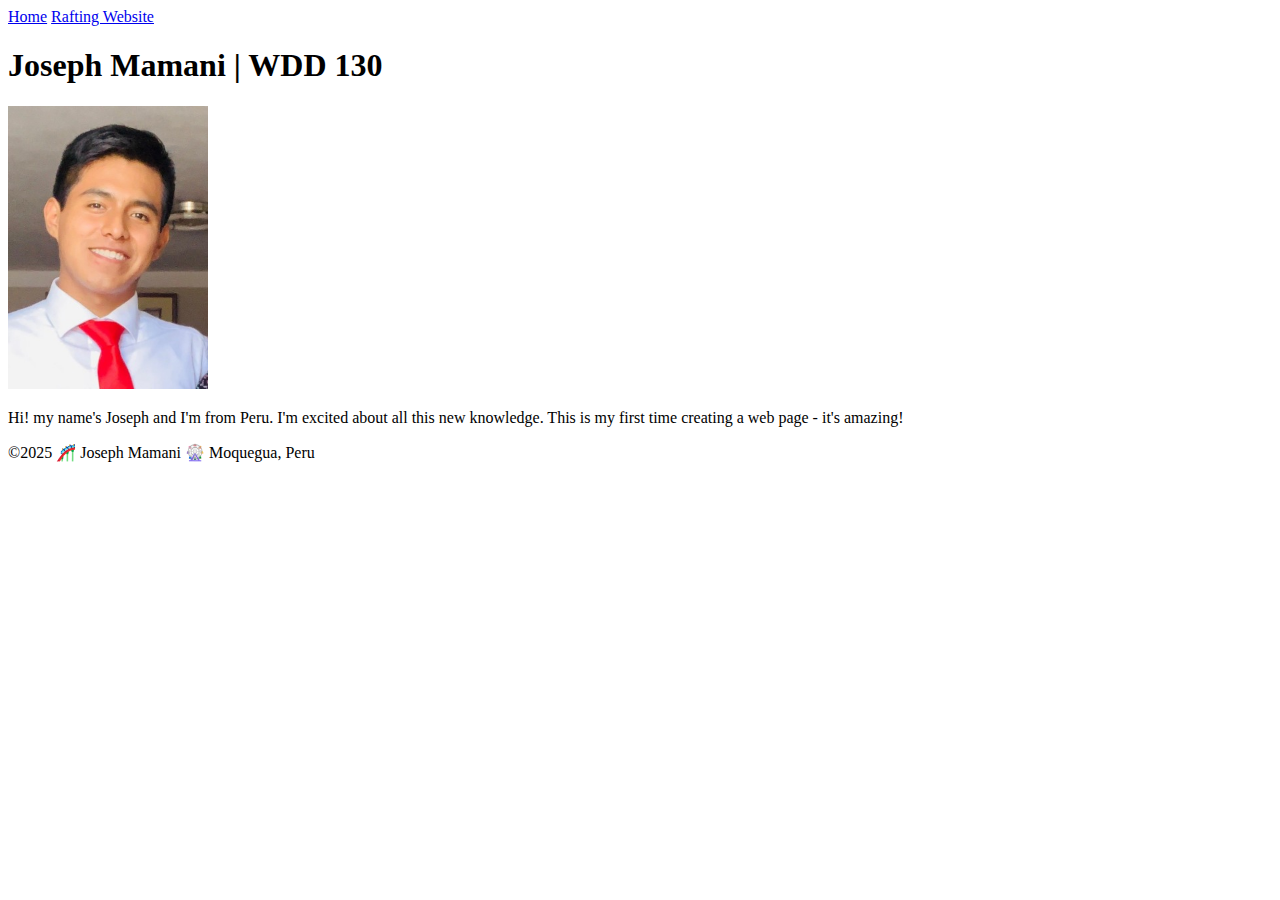
<file: index.html>
<!DOCTYPE html>
<html lang="en-US">

<head>
    <meta charset="utf-8">
    <meta name="viewport" content="width=device-width,initial-scale=1.0">
    <title>Joseph Mamani | WDD 130</title>
</head>

<body>
    <header>
        <nav>
            <a href="#">Home</a>
            <a href='wwr/'>Rafting Website</a>
        </nav>
    </header>
    <main>
        <h1>Joseph Mamani | WDD 130</h1>
        <img src="images/profile.jpg" alt="Hello, my name is Joseph Mamani" width="200">
        <p>Hi! my name's Joseph and I'm from Peru. I'm excited about all this new knowledge.
            This is my first time creating a web page - it's amazing!
        </p>
    </main>
    <footer>
        <p>©2025 🎢 Joseph Mamani 🎡 Moquegua, Peru </p>
    </footer>
</body>

</html>
</file>
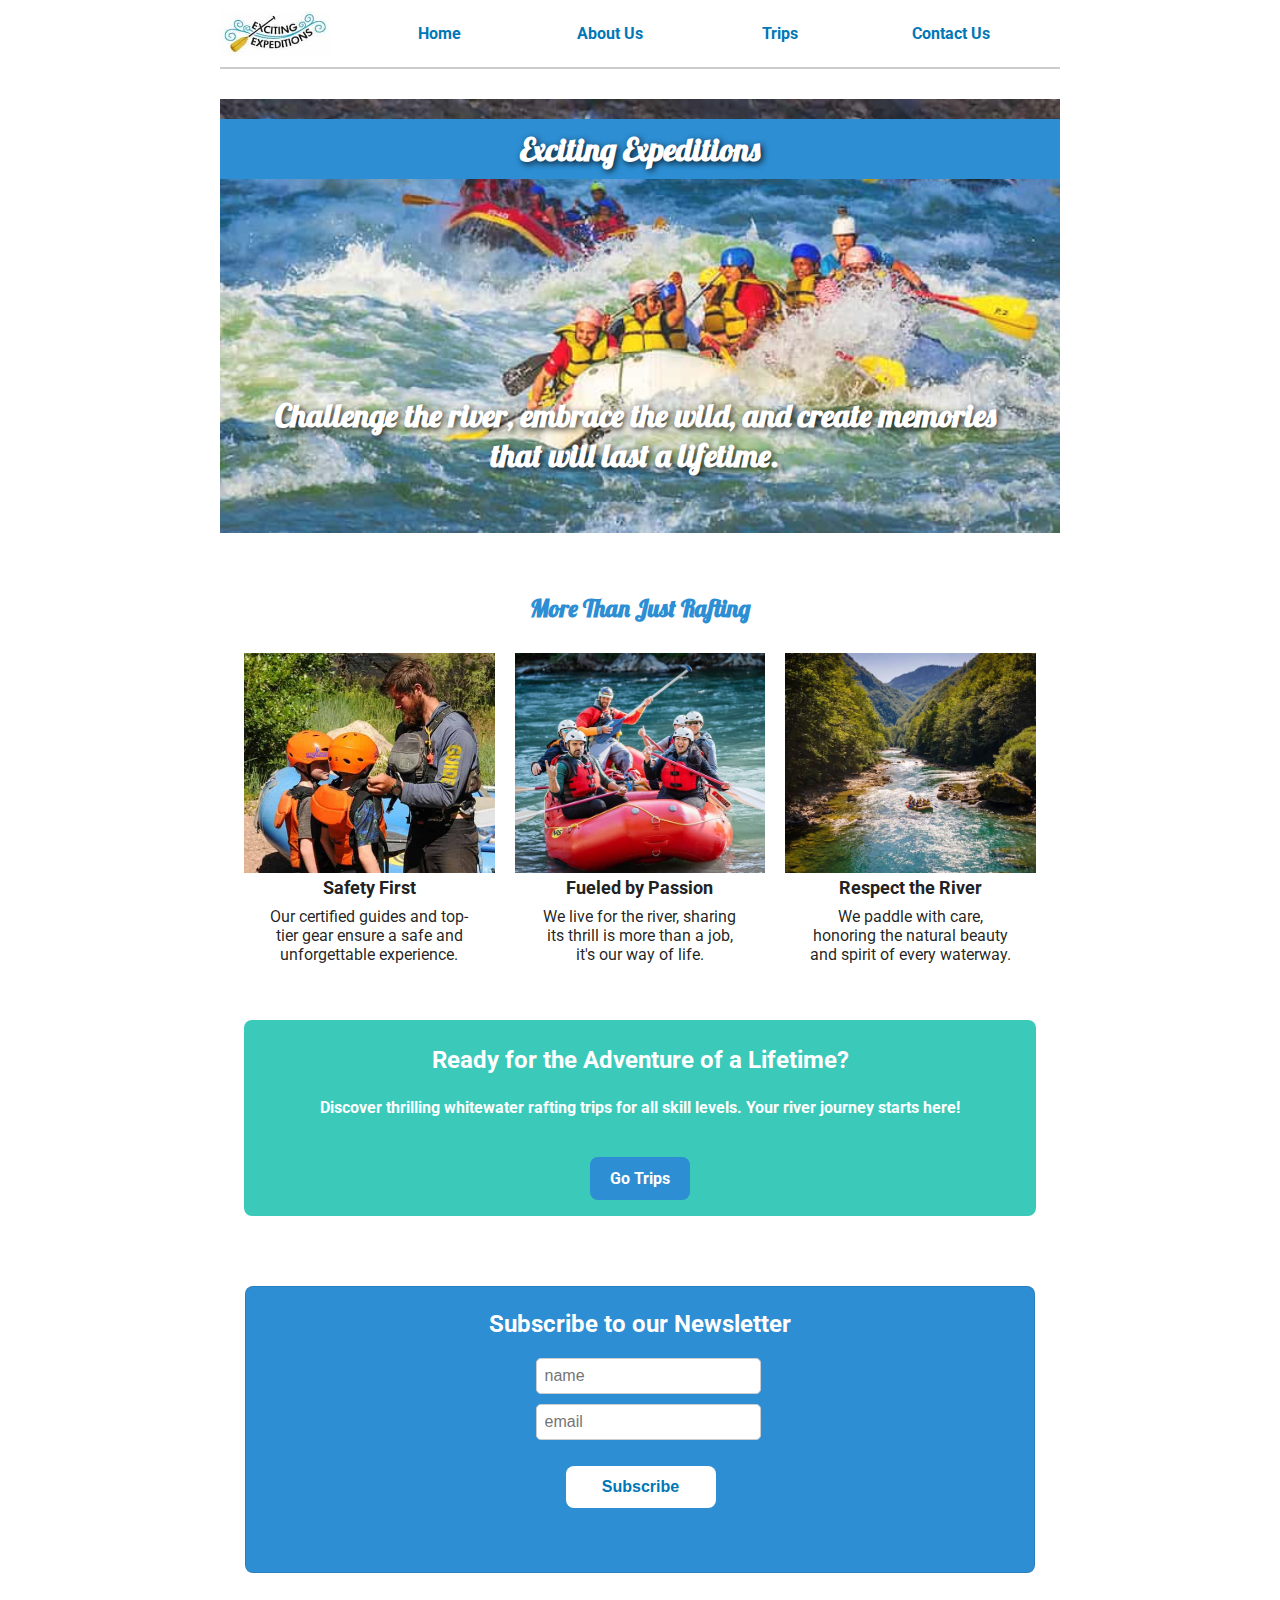
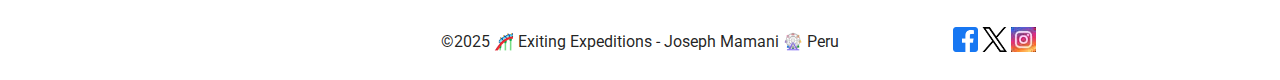
<file: wwr/index.html>
<!DOCTYPE html>
<html lang="en-US">

<head>
    <meta charset="utf-8">
    <meta name="viewport" content="width=device-width,initial-scale=1.0">
    <title>Exciting Expeditions- Home Page</title>
    <meta name="description"
        content="Experience the thrill of white water rafting with expert guides. Discover exciting trips, our mission, and sign up for adventure updates. Safe, fun, unforgettable.">
    <meta name="author" content="Joseph Mamani">
    <link rel="stylesheet" href="styles/rafting.css">

    <link rel="preconnect" href="https://fonts.googleapis.com">
    <link rel="preconnect" href="https://fonts.gstatic.com" crossorigin>
    <link href="https://fonts.googleapis.com/css2?family=Lobster&family=Roboto:wght@100..900&display=swap"
        rel="stylesheet">
</head>

<body class="home">
    <header>
        <img src="images/logo.jpg" alt="Rafting logo">
        <nav class="navi">
            <a href="index.html">Home</a>
            <a href="about.html">About Us</a>
            <a href="trips.html">Trips</a>
            <a href="contact.html">Contact Us</a>
        </nav>
    </header>

    <main>
        <div class="hero_home">
            <img src="images/hero.jpg" alt="Rafting experience">
            <h1>Exciting Expeditions</h1>
            <article>
                <h2 class="hh">Challenge the river, embrace the wild, and create memories that will last a lifetime.</h2>
            </article>
        </div>
        <section>
            <h2>More Than Just Rafting</h2>
            <div class="tops">
                <div class="top1">
                <figure>
                    <img src="images/save2.jpg" alt="safety">
                    <figcaption>Safety First</figcaption>                   
                </figure>
                <p>Our certified guides and top-tier gear ensure a safe and unforgettable experience.</p>
                </div>
                <div class="top2">
                <figure>
                    <img src="images/passion.jpg" alt="rafting_passion">
                    <figcaption>Fueled by Passion</figcaption>                    
                </figure>
                <p>We live for the river, sharing its thrill is more than a job, it's our way of life.</p>
                </div>
                <div class="top3">
                <figure>
                    <img src="images/nature.jpg" alt="respect-nature">
                    <figcaption>Respect the River</figcaption>                    
                </figure>
                <p>We paddle with care, honoring the natural beauty and spirit of every waterway.</p>
                </div>
            </div>
            <article class="call">
            <h3>Ready for the Adventure of a Lifetime?</h3>
            <p>Discover thrilling whitewater rafting trips for all skill levels. Your river journey starts here!</p>
            <a href="trips.html" class="go">Go Trips</a>
            </article>
            
        </section>
        <form class="form_home">
            <fieldset>
                <h3>Subscribe to our Newsletter</h3>
                <div class="name">
                    <label for="fullname" class="name"></label>
                    <input type="text" id="fullname" name="fullname" placeholder="name">
                </div>

                <div class="email">
                    <label for="useremail" class="email"></label>
                    <input type="email" id="useremail" name="useremail" placeholder="email">
                </div>
                <div class="plus">
                <button type="submit">Subscribe</button>
                </div>    
            </fieldset>
            
            
        </form>        

    </main>

    <footer>
        <p>©2025 🎢 Exiting Expeditions - Joseph Mamani 🎡 Peru</p>
        <nav class="socialmedia">
            <a href="https://www.facebook.com/">
                <img src="images/facebook.png" alt="Facebook">
            </a>
            <a href="https://x.com/">
                <img src="images/x_elon.png" alt="X">
            </a>
            <a href="https://instagram.com/">
                <img src="images/instagram.jpg" alt="Instagram">
            </a>
        </nav>

    </footer>

</body>

</html>
</file>
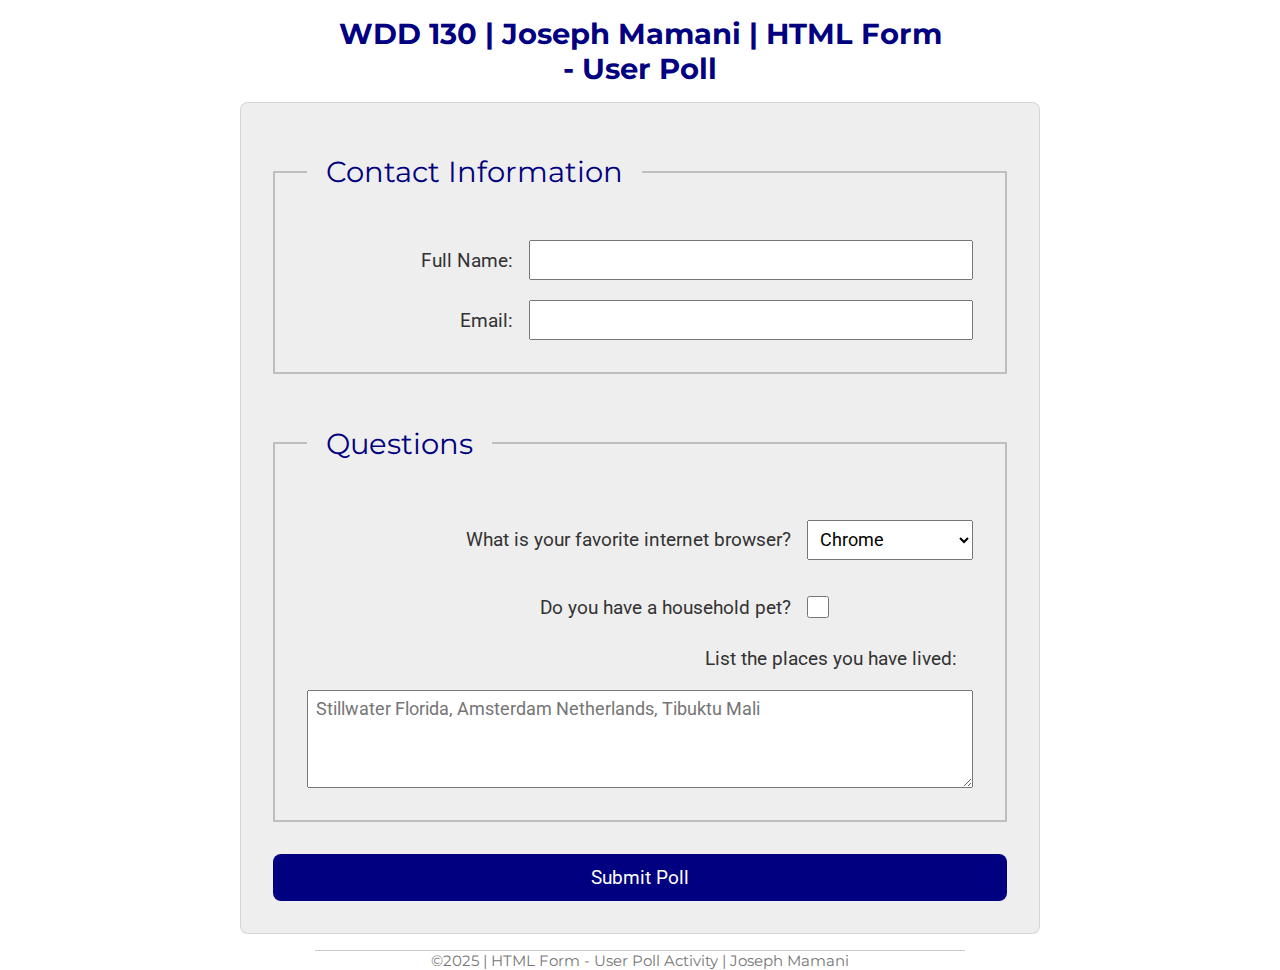
<file: week05/poll-form.html>
<!DOCTYPE html>
<html lang="en-us">
    <head>
        <meta charset="utf-8">
        <meta name="viewport" content="width=device-width, initial-scale=1">
        <title>WDD 130 | HTML Form - User Poll</title>
        
        <link rel="stylesheet" href="styles/poll-form.css">

        <link rel="preconnect" href="https://fonts.googleapis.com">
        <link rel="preconnect" href="https://fonts.gstatic.com" crossorigin>
        <link href="https://fonts.googleapis.com/css2?family=Montserrat:ital,wght@0,100..900;1,100..900&family=Roboto:wght@100..900&display=swap"
        rel="stylesheet">
    </head>

    <body>
        <header>
            <h1>WDD 130 | Joseph Mamani | HTML Form - User Poll</h1>
        </header>

        <main>
            <form>
                <fieldset>
                    <legend>Contact Information</legend>
                        <div class="form-item column2">
                            <label for="fullname">Full Name:</label>
                            <input type="text" id="fullname" name="fullname">
                        </div>

                        <div class="form-item column2">
                        <label for="useremail">Email:</label>
                        <input type="email" id="useremail" name="useremail">
                        </div>
                </fieldset>
                <fieldset>
                    <legend>Questions</legend>
                        <div class="form-item column1">
                            <label for="browser">What is your favorite internet browser?</label>
                            <select id="browser" name="browser">
                                <option value="chrome">Chrome</option>
                                <option value="firefox">Firefox</option>
                                <option value="safari">Safari</option>
                                <option value="edge">Edge</option>
                                <option value="brave">Brave</option>
                                <option value="other">Other</option>
                            </select>
                        </div>
                        <div class="form-item column1">
                            <label for="pet">Do you have a household pet?</label>
                            <input type="checkbox" id="pet" name="pet">
                        </div>    
                            <label for="feedback">List the places you have lived:</label>
                            <textarea id="feedback" name="feedback" rows="4" placeholder="Stillwater Florida, Amsterdam Netherlands, Tibuktu Mali"></textarea>
                </fieldset>
                <button type="submit">Submit Poll</button>
            </form>
        </main>

        <footer>
            <p>©2025 | HTML Form - User Poll Activity | Joseph Mamani</p>
        </footer>
    </body>
</html>
</file>
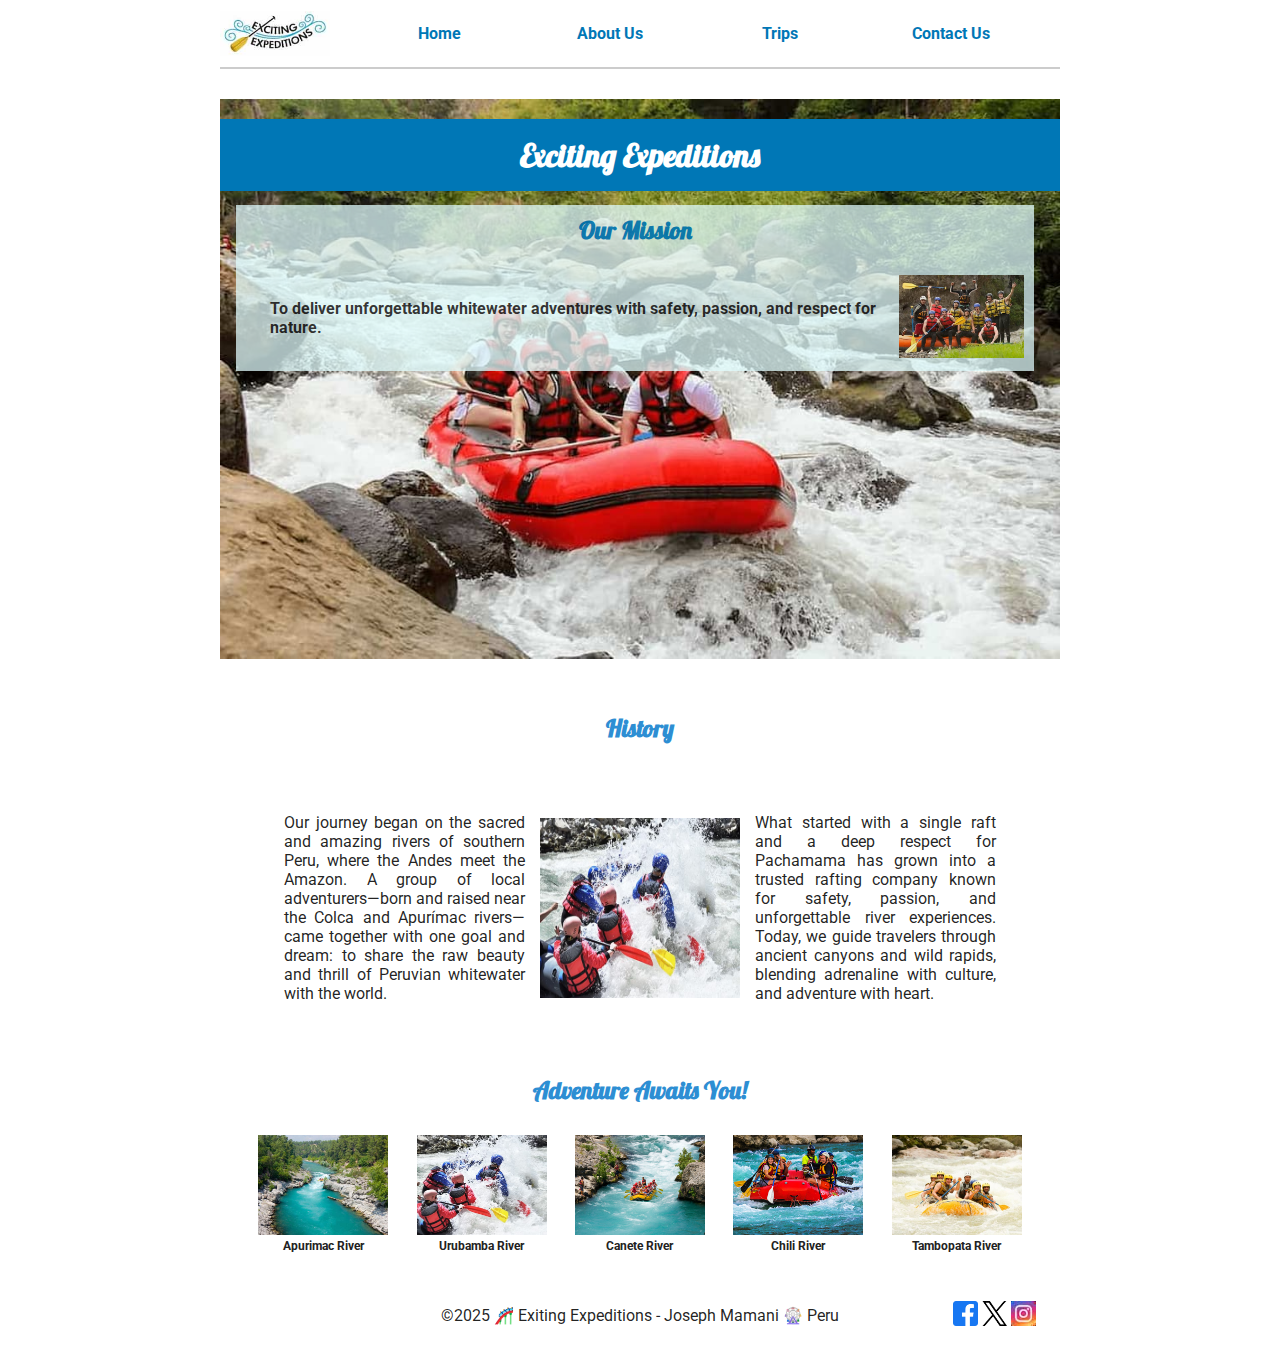
<file: wwr/about.html>
<!DOCTYPE html>
<html lang="en-US">

<head>
    <meta charset="utf-8">
    <meta name="viewport" content="width=device-width,initial-scale=1.0">
    <title>Exciting Expeditions- About Us</title>
    <meta name="description"
        content="This page shares our company history, places to travel and thrilling rafting activities in Peru">
    <meta name="author" content="Joseph Mamani">
    <link rel="stylesheet" href="styles/rafting.css">

    <link rel="preconnect" href="https://fonts.googleapis.com">
    <link rel="preconnect" href="https://fonts.gstatic.com" crossorigin>
    <link href="https://fonts.googleapis.com/css2?family=Lobster&family=Roboto:wght@100..900&display=swap"
        rel="stylesheet">
</head>

<body class="about">
    <header>
        <img src="images/logo.jpg" alt="Rafting logo">
        <nav class="navi">
            <a href="index.html">Home</a>
            <a href="about.html">About Us</a>
            <a href="trips.html">Trips</a>
            <a href="contact.html">Contact Us</a>
        </nav>
    </header>

    <main>
        <div class="hero">
            <img src="images/hero3.jpg" alt="Rafting experience">
            <h1>Exciting Expeditions</h1>
            <article>
                <h2>Our Mission</h2>
                <img src="images/small_image.jpg" alt="happy experience">
                <p>To deliver unforgettable whitewater adventures with safety, passion, and respect for nature.</p>
            </article>
        </div>
        <section class="HISTORY">
            <h2>History</h2>
            <div class="History">
                <p>Our journey began on the sacred and amazing rivers of southern Peru, where the Andes meet the Amazon.
                    A group of
                    local adventurers—born and raised near the Colca and Apurímac rivers—came together with one goal and
                    dream: to
                    share the raw beauty and thrill of Peruvian whitewater with the world.</p>
                <img src="images/rafting2.jpg" alt="rafting2">
                <p>What started with a single raft and a deep respect for Pachamama has grown into a trusted rafting
                    company known for safety, passion, and
                    unforgettable river experiences. Today, we guide travelers through ancient canyons and wild rapids,
                    blending adrenaline with culture, and adventure with heart.</p>
            </div>
        </section>
        <section>
            <h2>Adventure Awaits You!</h2>
            <div class="adventure">
                <figure>
                    <img src="images/rafting1.jpg" alt="rafting1">
                    <figcaption>Apurimac River</figcaption>
                </figure>
                <figure>
                    <img src="images/rafting2.jpg" alt="rafting2">
                    <figcaption>Urubamba River</figcaption>
                </figure>
                <figure>
                    <img src="images/rafting3.jpg" alt="rafting3">
                    <figcaption>Canete River</figcaption>
                </figure>
                <figure>
                    <img src="images/rafting4.jpg" alt="rafting4">
                    <figcaption>Chili River</figcaption>
                </figure>
                <figure>
                    <img src="images/rafting5.jpg" alt="rafting5">
                    <figcaption>Tambopata River</figcaption>
                </figure>
            </div>
        </section>
    </main>

    <footer>
        <p>©2025 🎢 Exiting Expeditions - Joseph Mamani 🎡 Peru</p>
        <nav class="socialmedia">
            <a href="https://www.facebook.com/">
                <img src="images/facebook.png" alt="Facebook">
            </a>
            <a href="https://x.com/">
                <img src="images/x_elon.png" alt="X">
            </a>
            <a href="https://instagram.com/">
                <img src="images/instagram.jpg" alt="Instagram">
            </a>
        </nav>

    </footer>

</body>

</html>
</file>
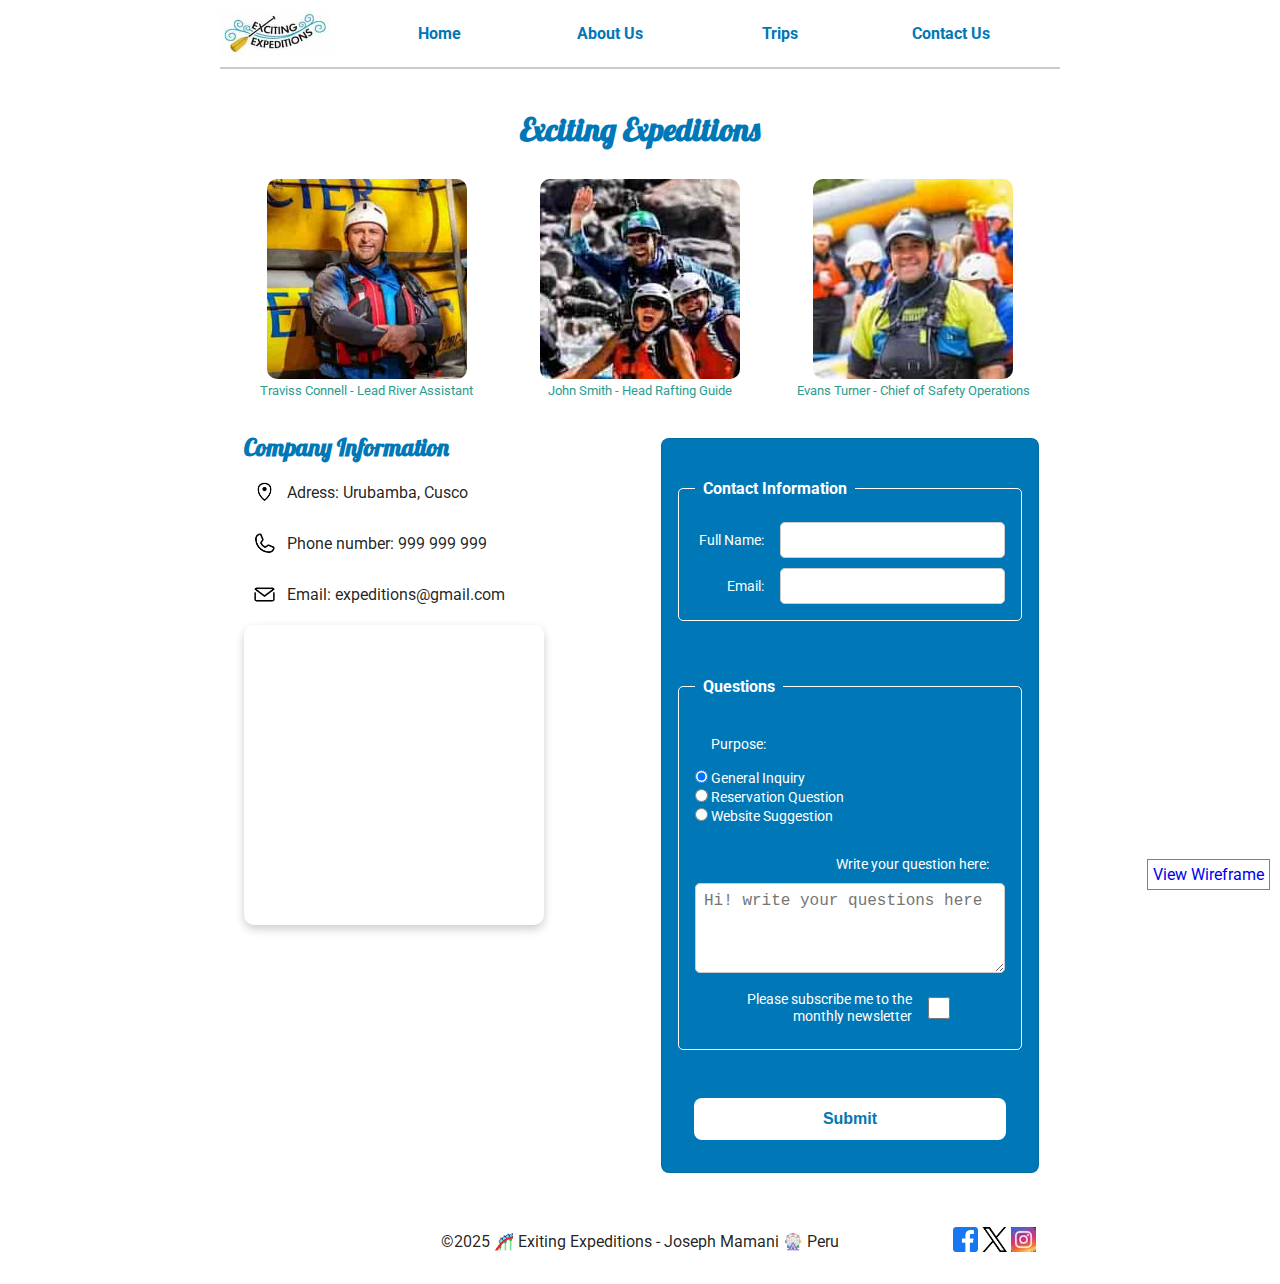
<file: wwr/contact.html>
<!DOCTYPE html>
<html lang="en-US">

<head>
    <meta charset="utf-8">
    <meta name="viewport" content="width=device-width,initial-scale=1.0">
    <title>Exciting Expeditions- Contact Us</title>
    <meta name="description"
        content="Get in touch with us to ask questions, give feedback, or book your next rafting adventure. We're here to help you">
    <meta name="author" content="Joseph Mamani">
    <link rel="stylesheet" href="styles/rafting.css">

    <link rel="preconnect" href="https://fonts.googleapis.com">
    <link rel="preconnect" href="https://fonts.gstatic.com" crossorigin>
    <link href="https://fonts.googleapis.com/css2?family=Lobster&family=Roboto:wght@100..900&display=swap"
        rel="stylesheet">
</head>

<body>
    <header>
        <img src="images/logo.jpg" alt="Rafting logo">
        <nav class="navi">
            <a href="index.html">Home</a>
            <a href="about.html">About Us</a>
            <a href="trips.html">Trips</a>
            <a href="contact.html">Contact Us</a>
        </nav>        
    </header>

    <main class="contact">
        
        <div class="employ">
            <h1>Exciting Expeditions</h1>
            <figure>
                <img src="images/employ2.jpg" alt="employ2">
                <figcaption>
                    Traviss Connell - 
                    Lead River Assistant
                </figcaption>            
            </figure>
            <figure>
                <img src="images/employ4.jpg" alt="employ4">
                <figcaption>
                    John Smith -
                    Head Rafting Guide
                </figcaption>                
            </figure>
            <figure>
                <img src="images/employ3.jpg" alt="employ3">
                <figcaption>
                    Evans Turner - 
                    Chief of Safety Operations
                </figcaption>                    
            </figure>
        </div>
             
        <article class="article">
            <h2>
                Company Information
            </h2>
            <p>
                <img src="images/location.png" alt="location_icon">
                Adress: Urubamba, Cusco
            </p>
            <p>
                <img src="images/phone.png" alt="phone_icon">
                Phone number: 999 999 999
            </p>
            <p>
                <img src="images/email.png" alt="email_icon">
                Email: expeditions@gmail.com
            </p>
            <div class="map">
                <iframe
                    src="https://www.google.com/maps/embed?pb=!1m14!1m12!1m3!1d5611.222313654618!2d-72.12202001177164!3d-13.305834690526082!2m3!1f0!2f0!3f0!3m2!1i1024!2i768!4f13.1!5e0!3m2!1ses!2spe!4v1750117892830!5m2!1ses!2spe"
                    width="300" height="300" allowfullscreen="" loading="lazy"
                    referrerpolicy="no-referrer-when-downgrade"></iframe>
            </div>
        </article>
         
        <form>
            <fieldset>
                <legend>Contact Information</legend>
                    <div class="form-item column2">
                        <label for="fullname">Full Name:</label>
                        <input type="text" id="fullname" name="fullname">
                    </div>

                    <div class="form-item column2">
                    <label for="useremail">Email:</label>
                    <input type="email" id="useremail" name="useremail">
                    </div>
            </fieldset>
            <fieldset>
                <legend>Questions</legend>

                    <div id="purpose-options" class="form-item column1">
                    <p>Purpose:</p>

                    <label for="purpose-general">
                        <input type="radio" id="purpose-general" name="purpose" value="general-inquiry" checked>
                        General Inquiry
                    </label><br>

                    <label for="purpose-reservation">
                        <input type="radio" id="purpose-reservation" name="purpose" value="reservation-question">
                        Reservation Question
                    </label><br>

                    <label for="purpose-website">
                        <input type="radio" id="purpose-website" name="purpose" value="website-suggestion">
                        Website Suggestion
                    </label><br>
                    </div>

                    <label for="feedback">Write your question here:</label>
                    <textarea id="feedback" name="feedback" rows="4" placeholder="Hi! write your questions here"></textarea>
                        
                    <div class="form-item column3">
                        <label for="pet">Please subscribe me to the monthly newsletter</label>
                        <input type="checkbox" id="pet" name="pet">
                    </div>    

            </fieldset>
            <button type="submit">Submit</button>
        </form>
  
    </main>

    <footer>
        <p>©2025 🎢 Exiting Expeditions - Joseph Mamani 🎡 Peru</p>
        <a class="wireframe" href="https://app.moqups.com/p73dzvLRYf9jG8877m1jXiWe06B2BFya/view/page/a57f5c842?ui=0&fit_width=1" target="_blank">View Wireframe</a>
        <nav class="socialmedia">
            <a href="https://www.facebook.com/">
                <img src="images/facebook.png" alt="Facebook">
            </a>
            <a href="https://x.com/">
                <img src="images/x_elon.png" alt="X">
            </a>
            <a href="https://instagram.com/">
                <img src="images/instagram.jpg" alt="Instagram">
            </a>
        </nav>

    </footer>

</body>

</html>
</file>
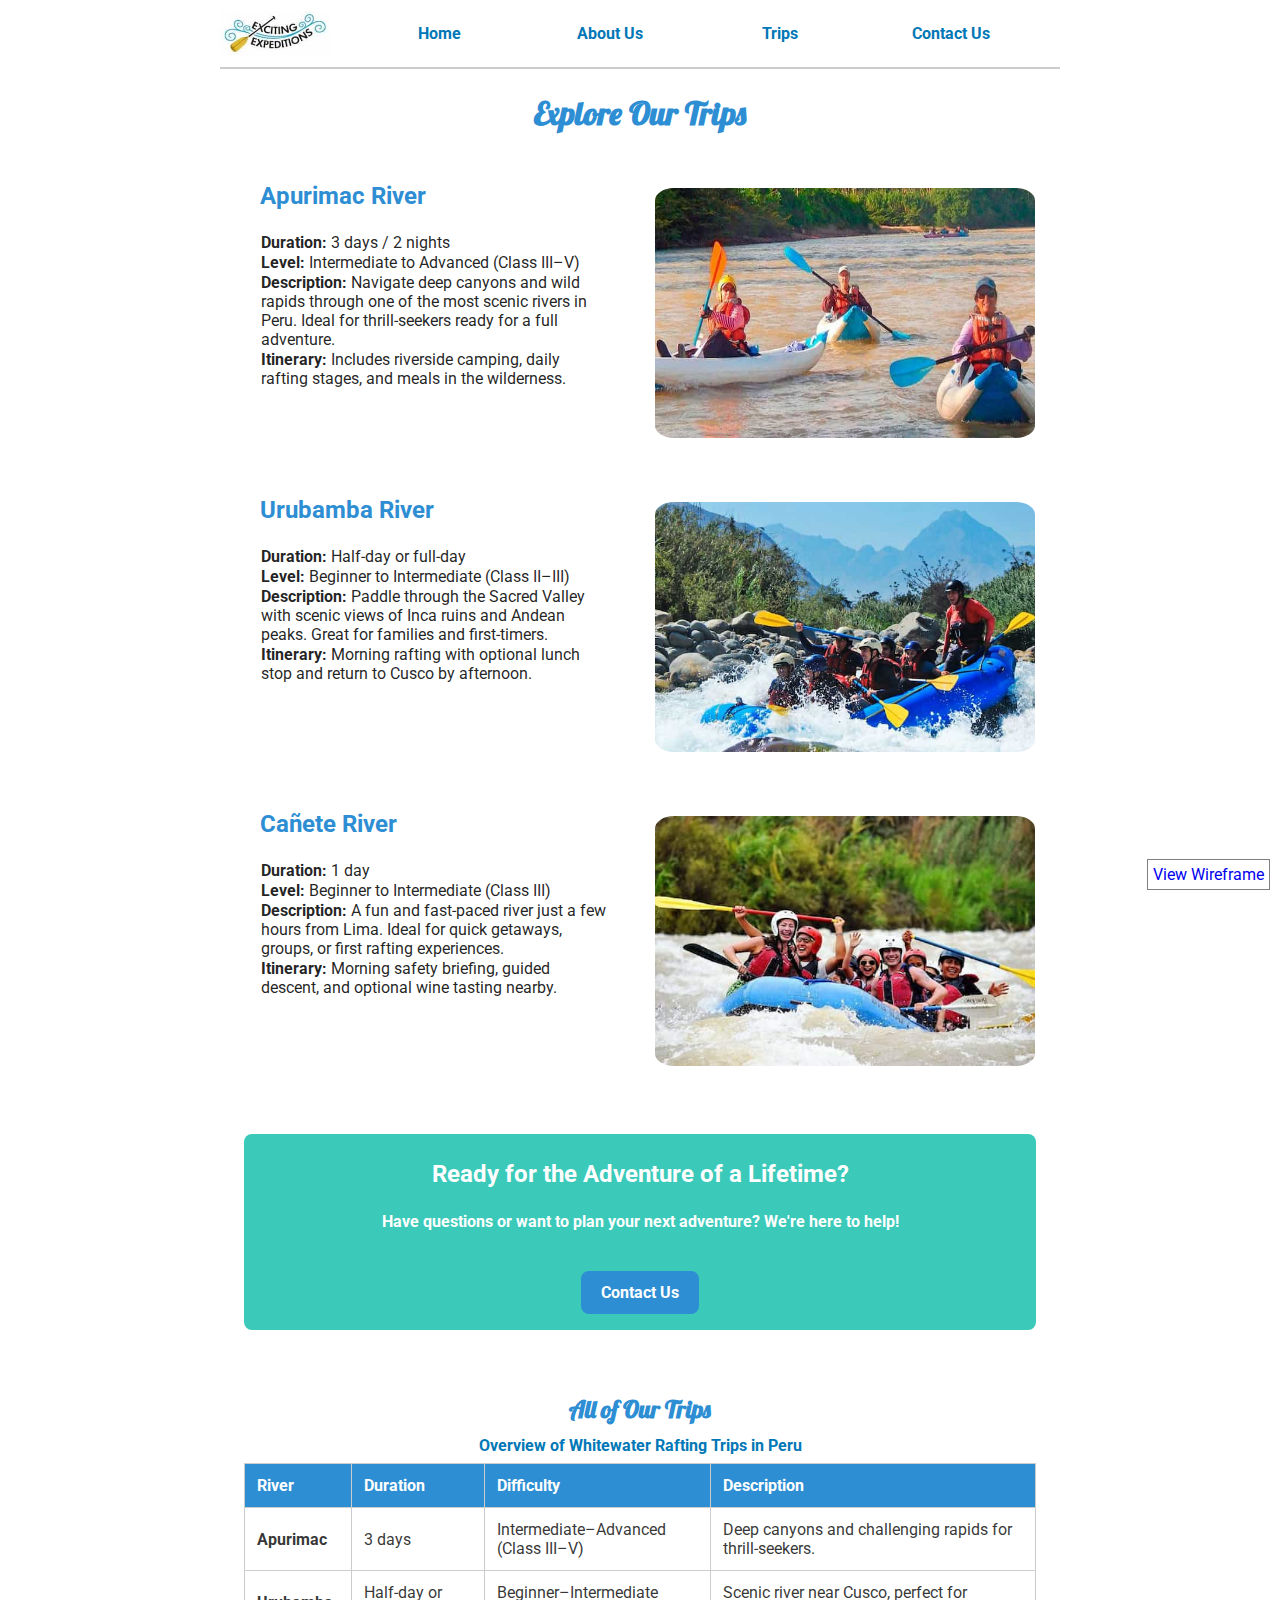
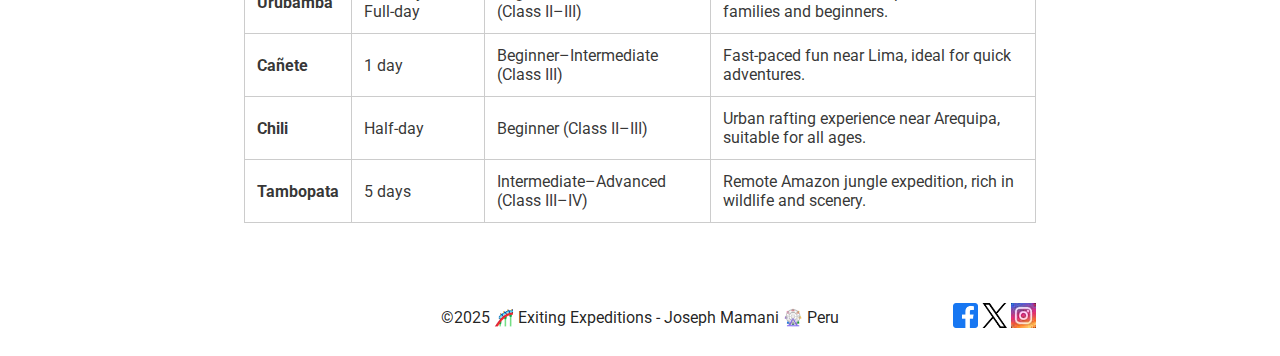
<file: wwr/trips.html>
<!DOCTYPE html>
<html lang="en-US">

<head>
    <meta charset="utf-8">
    <meta name="viewport" content="width=device-width,initial-scale=1.0">
    <title>Exciting Expeditions- Trips</title>
    <meta name="description"
        content="Explore our thrilling whitewater rafting trips in Peru. From beginner-friendly floats to adrenaline-pumping rapids, we offer safe, guided adventures for every level. Book your unforgettable journey today!">
    <meta name="author" content="Joseph Mamani">
    <link rel="stylesheet" href="styles/rafting.css">

    <link rel="preconnect" href="https://fonts.googleapis.com">
    <link rel="preconnect" href="https://fonts.gstatic.com" crossorigin>
    <link href="https://fonts.googleapis.com/css2?family=Lobster&family=Roboto:wght@100..900&display=swap"
        rel="stylesheet">
</head>

<body class="home">
    <header>
        <img src="images/logo.jpg" alt="Rafting logo">
        <nav class="navi">
            <a href="index.html">Home</a>
            <a href="about.html">About Us</a>
            <a href="trips.html">Trips</a>
            <a href="contact.html">Contact Us</a>
        </nav>
    </header>

    <main>
        <section class="t">
            <h1>Explore Our Trips</h1>
            <div class="trips">
                <article>
                    <h2>Apurimac River</h2>
                    <p><strong>Duration:</strong> 3 days / 2 nights</p>
                    <p><strong>Level:</strong> Intermediate to Advanced (Class III–V)</p>
                    <p><strong>Description:</strong> Navigate deep canyons and wild rapids through one of the most scenic rivers in Peru. Ideal for thrill-seekers ready for a full adventure.</p>
                    <p><strong>Itinerary:</strong> Includes riverside camping, daily rafting stages, and meals in the wilderness.</p>
                </article>

                <div class="trip1">
                    <img src="images/apurimac.jpg" alt="apurimac_rafting">
                </div>

                <article>
                    <h2>Urubamba River</h2>
                    <p><strong>Duration:</strong> Half-day or full-day</p>
                    <p><strong>Level:</strong> Beginner to Intermediate (Class II–III)</p>
                    <p><strong>Description:</strong> Paddle through the Sacred Valley with scenic views of Inca ruins and Andean peaks. Great for families and first-timers.</p>
                    <p><strong>Itinerary:</strong> Morning rafting with optional lunch stop and return to Cusco by afternoon.</p>
                </article>

                <div class="trip2">
                    <img src="images/urubamba.jpg" alt="urubamba_rafting">
                </div>

                <article>
                    <h2>Cañete River</h2>
                    <p><strong>Duration:</strong> 1 day</p>
                    <p><strong>Level:</strong> Beginner to Intermediate (Class III)</p>
                    <p><strong>Description:</strong> A fun and fast-paced river just a few hours from Lima. Ideal for quick getaways, groups, or first rafting experiences.</p>
                    <p><strong>Itinerary:</strong> Morning safety briefing, guided descent, and optional wine tasting nearby.</p>
                </article>

                <div class="trip3">
                    <img src="images/canete.jpg" alt="canete_rafting">
                </div>
            </div>
        </section>
        <section>
            <article class="call">
            <h3>Ready for the Adventure of a Lifetime?</h3>
            <p>Have questions or want to plan your next adventure? We're here to help!</p>
            <a href="contact.html" class="tellme">Contact Us</a>
            </article>
        </section>
        <section>
            <h2 class="aot">All of Our Trips</h2>
            <table>
            <caption>Overview of Whitewater Rafting Trips in Peru</caption>
            <thead>
                <tr class="tr1">
                <th scope="col">River</th>
                <th scope="col">Duration</th>
                <th scope="col">Difficulty</th>
                <th scope="col">Description</th>
                </tr>
            </thead>
            <tbody class="tbody">
                <tr>
                <th scope="row">Apurimac</th>
                <td>3 days</td>
                <td>Intermediate–Advanced (Class III–V)</td>
                <td>Deep canyons and challenging rapids for thrill-seekers.</td>
                </tr>
                <tr>
                <th scope="row">Urubamba</th>
                <td>Half-day or Full-day</td>
                <td>Beginner–Intermediate (Class II–III)</td>
                <td>Scenic river near Cusco, perfect for families and beginners.</td>
                </tr>
                <tr>
                <th scope="row">Cañete</th>
                <td>1 day</td>
                <td>Beginner–Intermediate (Class III)</td>
                <td>Fast-paced fun near Lima, ideal for quick adventures.</td>
                </tr>
                <tr>
                <th scope="row">Chili</th>
                <td>Half-day</td>
                <td>Beginner (Class II–III)</td>
                <td>Urban rafting experience near Arequipa, suitable for all ages.</td>
                </tr>
                <tr>
                <th scope="row">Tambopata</th>
                <td>5 days</td>
                <td>Intermediate–Advanced (Class III–IV)</td>
                <td>Remote Amazon jungle expedition, rich in wildlife and scenery.</td>
                </tr>
            </tbody>
            </table>
        </section>
            
        
        

    </main>

    <footer>
        <p>©2025 🎢 Exiting Expeditions - Joseph Mamani 🎡 Peru</p>
        <a class="wireframe" href="https://app.moqups.com/JptAoJDxZYPZvH8sQzDb7nhRTt6dMV07/view/page/ad64222d5?ui=0&fit_width=1" target="_blank">View Wireframe</a>
        <nav class="socialmedia">
            <a href="https://www.facebook.com/">
                <img src="images/facebook.png" alt="Facebook">
            </a>
            <a href="https://x.com/">
                <img src="images/x_elon.png" alt="X">
            </a>
            <a href="https://instagram.com/">
                <img src="images/instagram.jpg" alt="Instagram">
            </a>
        </nav>

    </footer>

</body>

</html>
</file>
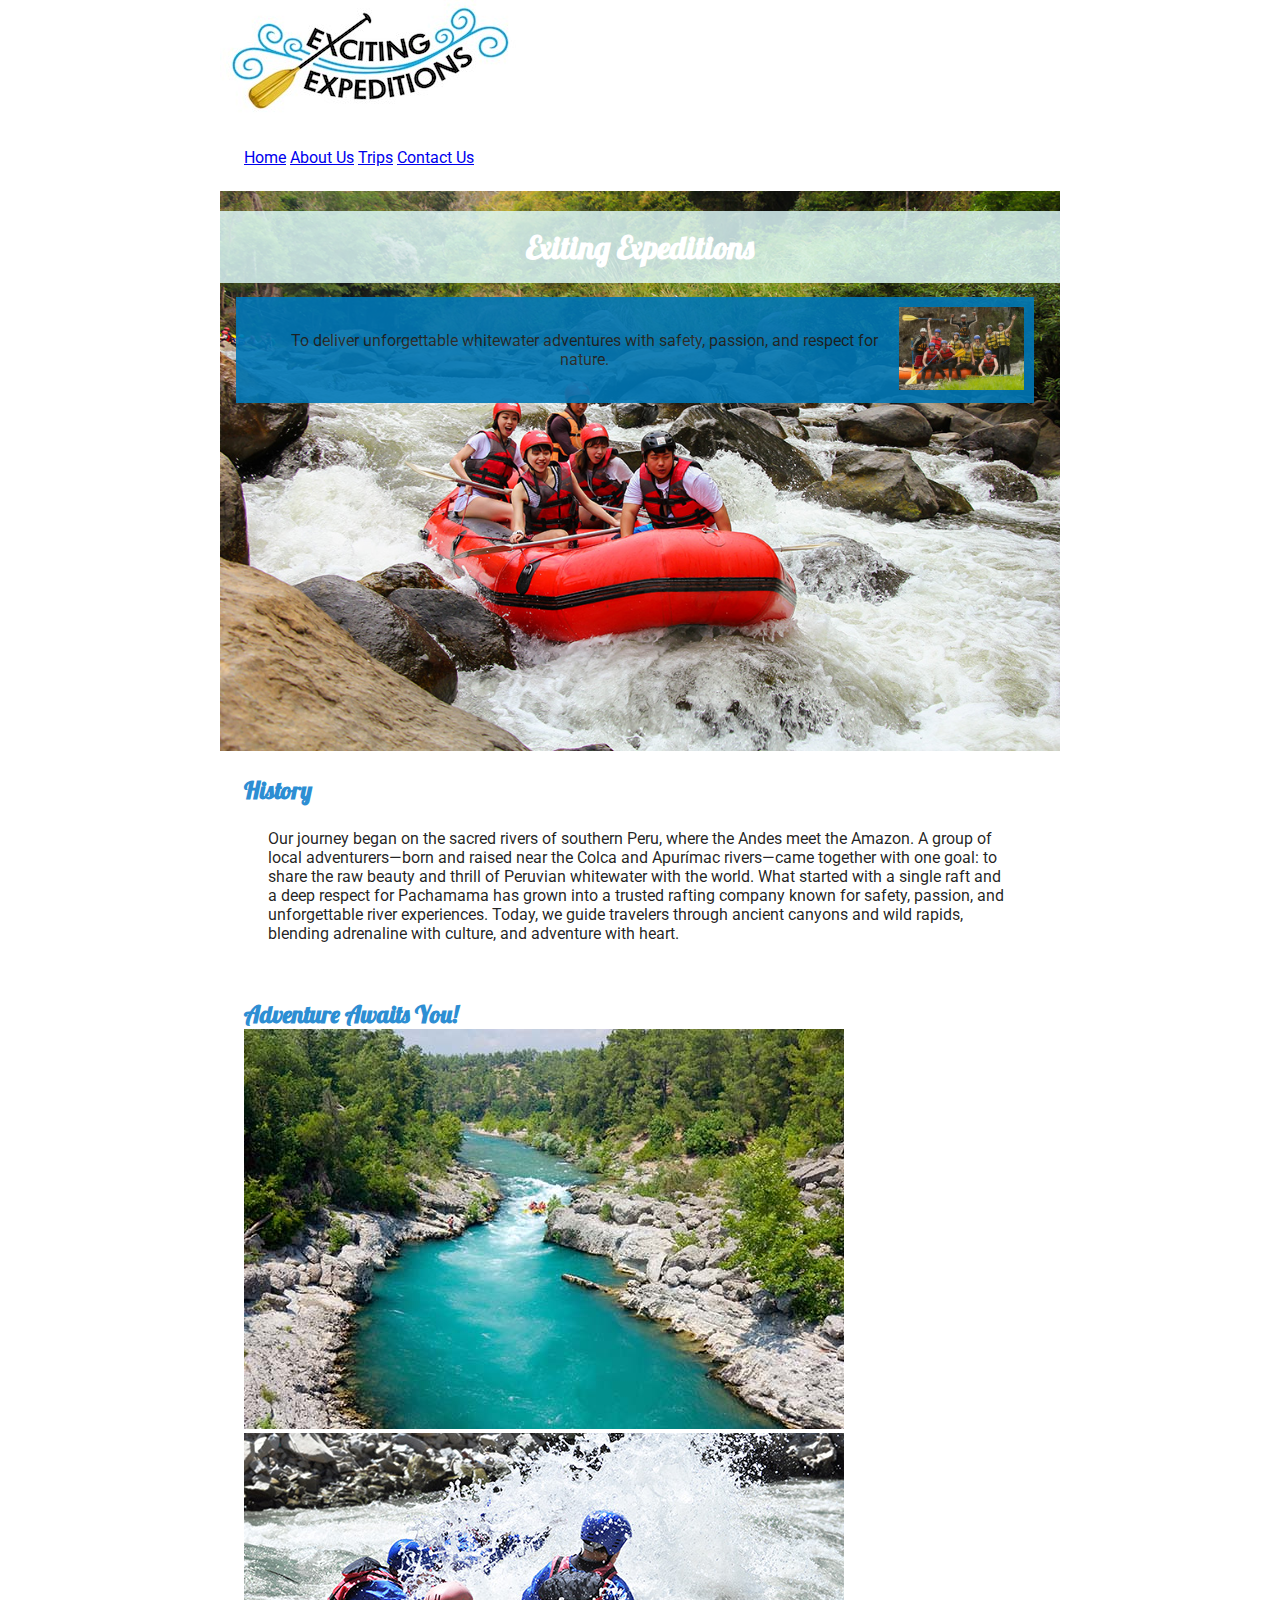
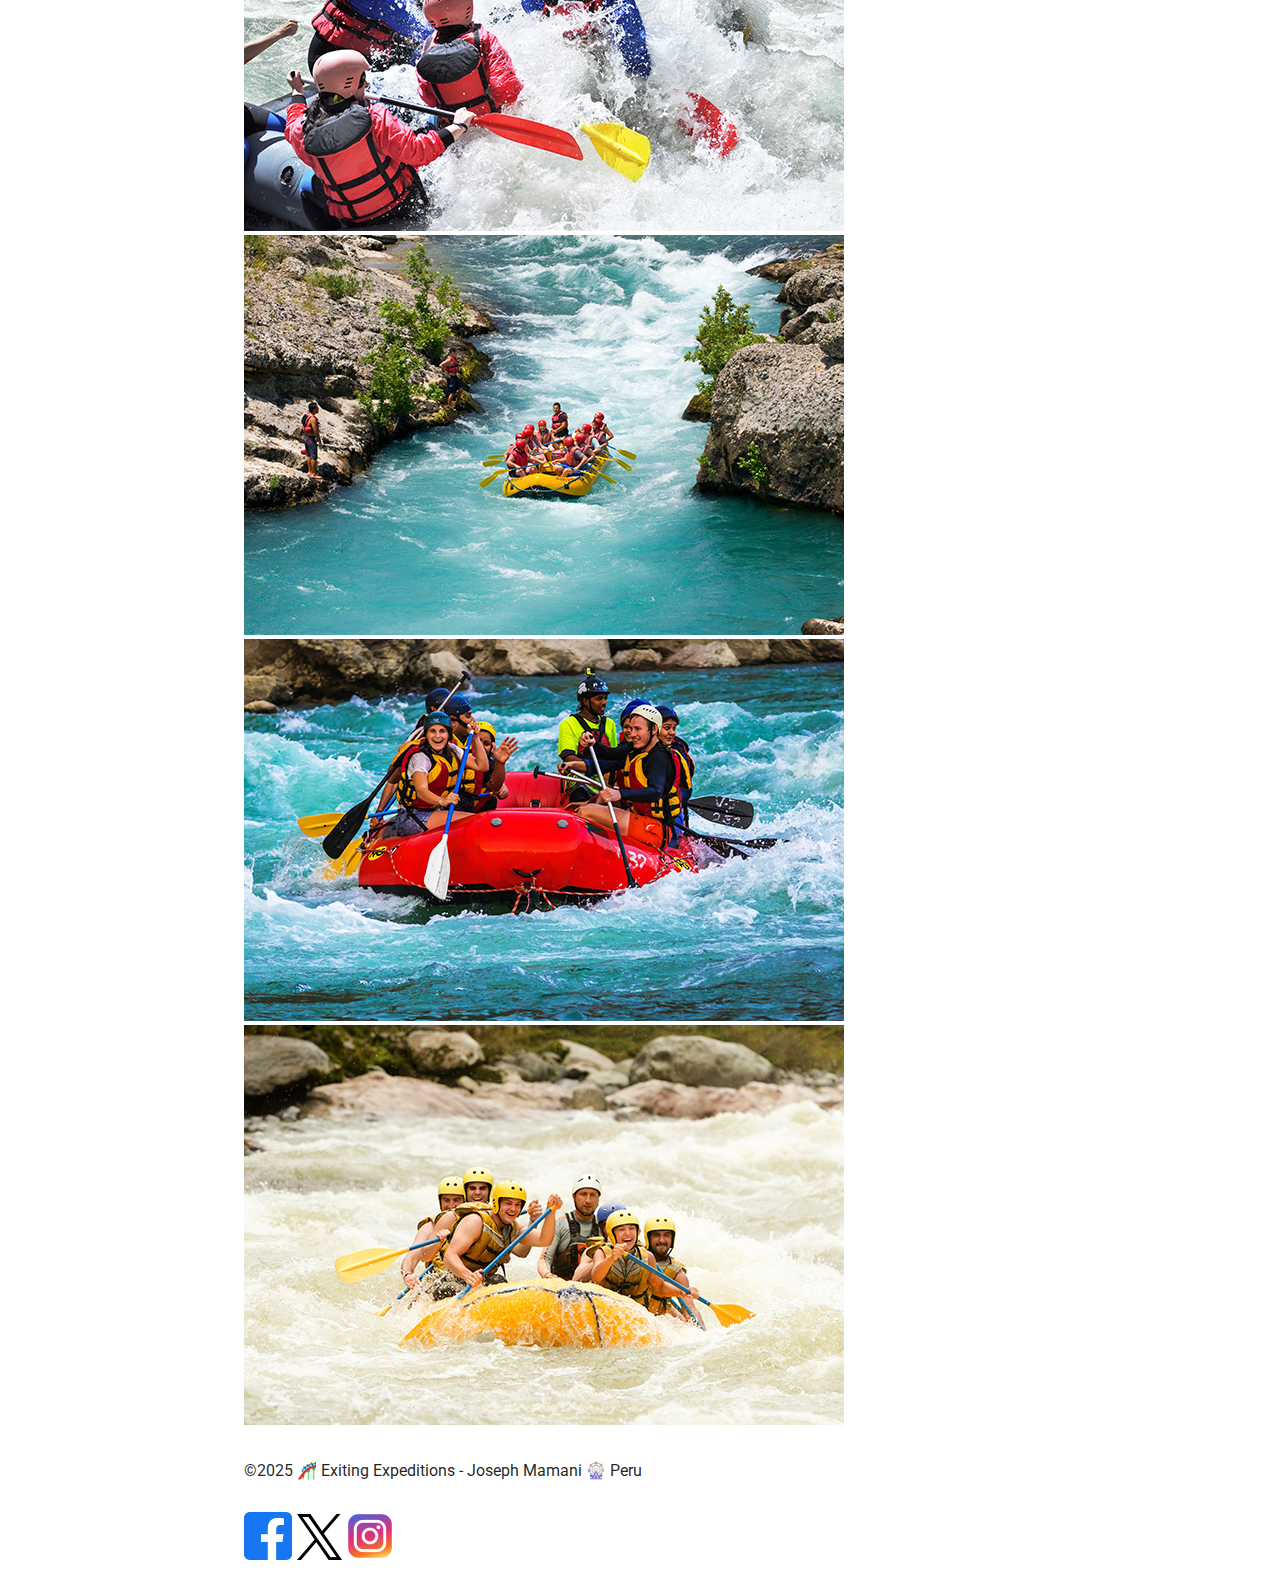
<file: week03/wwr/about.html>
<!DOCTYPE html>
<html lang="en-US">

<head>
    <meta charset="utf-8">
    <meta name="viewport" content="width=device-width,initial-scale=1.0">
    <title>Joseph Mamani | WDD 130</title>
    <meta name="description" content="Rafting">
    <meta name="author" content="Joseph Mamani">
    <link rel="stylesheet" href="/week03/wwr/styles/rafting.css">

    <link rel="preconnect" href="https://fonts.googleapis.com">
    <link rel="preconnect" href="https://fonts.gstatic.com" crossorigin>
    <link href="https://fonts.googleapis.com/css2?family=Lobster&family=Roboto:wght@100..900&display=swap" rel="stylesheet">
</head>

<body>
    <header>
        <img src="/week03/wwr/images/logo.JPEG" alt="Rafting logo">
        <nav>
            <a href="index.html">Home</a>
            <a href="about.html">About Us</a>
            <a href="trips.html">Trips</a>
            <a href="contact.html">Contact Us</a>
        </nav>    
    </header>

    <main>
        <div class="hero">
            <img src="/week03/wwr/images/hero3.JPEG" alt="Rafting experience">
            <h1>Exiting Expeditions</h1>
            <article>
                <img src="/week03/wwr/images/small_image.JPEG" alt="happy experience">
                <p>To deliver unforgettable whitewater adventures with safety, passion, and respect for nature.</p>
            </article>
        </div>
        <section>
            <h2>History</h2>
            <p>Our journey began on the sacred rivers of southern Peru, where the Andes meet the Amazon. A group of local adventurers—born and raised near the Colca and Apurímac rivers—came together with one goal: to share the raw beauty and thrill of Peruvian whitewater with the world. What started with a single raft and a deep respect for Pachamama has grown into a trusted rafting company known for safety, passion, and unforgettable river experiences. Today, we guide travelers through ancient canyons and wild rapids, blending adrenaline with culture, and adventure with heart.</p>
        </section>
        <section>
            <h2>Adventure Awaits You!</h2>
            <img src="/week03/wwr/images/rafting1.jpg" alt="rafting1">
            <img src="/week03/wwr/images/rafting2.jpg" alt="rafting2">
            <img src="/week03/wwr/images/rafting3.jpg" alt="rafting3">
            <img src="/week03/wwr/images/rafting4.jpg" alt="rafting4">
            <img src="/week03/wwr/images/rafting5.jpg" alt="rafting5">
        </section>
    </main>

    <footer>
        <p>©2025 🎢 Exiting Expeditions - Joseph Mamani 🎡 Peru</p>
        <nav class="socialmedia">
            <a href="https://www.facebook.com/">
                <img src="/week03//wwr/images/facebook.png" alt="Facebook">                
            </a>
            <a href="https://x.com/">
                <img src="/week03//wwr/images/x_elon.png" alt="X">                
            </a>
            <a href="https://instagram.com/">
                <img src="/week03//wwr/images/instagram.png" alt="Instagram">                
            </a> 
        </nav>

    </footer>

</body>
</file>
<file: wwr/styles/rafting.css>
/*ABOUT css*/
:root {
    --primary-color: #2d8ed3;
    --secundary-color: #2A9D8F;
    --accent1-color: #e0fbfcd3;
    --accent2-color: #0077B6;
    --heading-font: "Lobster", sans-serif;
    --body-font: "Roboto", sans-serif;
}

* {
    margin: 0;
    padding: 0;
    box-sizing: border-box;
}

body {
    font-family: var(--body-font);
    color: var(--accent1-color);
}

header,
main,
footer {
    width: 840px;
    margin: 0 auto;
}

.about h1,
h2 {
    font-family: var(--heading-font);
    color: var(--primary-color);
}

p {
    color: #1d1d1df8;
}

nav,
p,
section,
article {
    margin: 16px;
    padding: 8px;
}

.socialmedia a {
    text-decoration: none;
}

.hero {
    position: relative;
    padding: 30px 0px;
}

.hero img {
    display: block;
    width: 100%;
    height: auto;
}

.hero h2{
    padding: 0;
    color: var(--accent2-color);
}

.hero p {
    font-weight: bold;
}

.about h1 {
    position: absolute;
    top: 50px;
    width: 100%;
    padding: 16px;
    text-align: center;
    opacity: 1;
    background-color: var(--accent2-color);
    color: #fff;
}

.hero article {
    position: absolute;
    top: 120px;
    width: 95%;
    padding: 10px;
    text-align: left;
    opacity: 0.9;
    background-color: var(--accent1-color);
    color: aliceblue;
    overflow: hidden;
}

.hero article img {
    float: right;
    width: 125px;
}

header {
    display: grid;
    grid-template-columns: auto 1fr;
    align-items: center;
    padding: 0rem;
    border-bottom: 2px solid #ccc;
}

header img {
    width: 110px;
    height: auto;
}

.navi {
    display: flex;
    flex-wrap: wrap;
}

.navi a {
    flex: 1;
    text-align: center;
    text-decoration: none;
    font-weight: bold;
    color: var(--accent2-color);
}

.History img {
    width: 200px;
    height: 180px;
    justify-self: center;
    align-self: center;
}

.History {
    display: grid;
    grid-template-columns: 1fr 150px 1fr;
    gap: 1rem;
    border-radius: 8px;
    padding: 1rem;
    align-items: start;
}

.History p {
    text-align: justify;
}

.HISTORY {
    text-align: center;
}

.adventure {
    display: grid;
    grid-template-columns: repeat(5, 1fr);
    border-radius: 8px;
}

.adventure img {
    width: 130px;
    object-fit: cover;
    height: 100px;
}

.about main h2 {
    padding: 0px 0px 30px 0px;
    text-align: center;
}

.adventure figcaption {
    color: #222;
    font-size: 12px;
    font-weight: bold;
}

.adventure figure {
    text-align: center;
}

footer{
    display: grid;
    grid-template-columns: 1fr auto 1fr;
    align-items: center;
}

footer p{
    grid-column: 2;
    text-align: center;
}


.socialmedia{
    grid-column: 3;
    justify-self: end;
    
}

.socialmedia img{
    width: 25px;
}

/*CONTACT PAGE css*/

.contact {
    display: grid;
    grid-template-columns:  1fr 1fr;
}

.employ {
    display: grid;
    grid-template-columns: repeat(3, 1fr);
    padding: 10px;
    margin-top: 30px;
    grid-column: 1/-1;
}

.employ h1{
    grid-column: 1 / -1;
    text-align: center;
    margin-bottom: 30px;
    font-family: var(--heading-font);
    color: var(--accent2-color)
    
}

/*sect1 Information*/

.article h2{
    color: var(--accent2-color);
}

.article p{
    display: flex;
    align-items: center;
    gap: 10px;
    margin: 10px 0;
}

.article img{
    width: 25px;
    height: auto;
}

.map iframe{
    width: 100%;
    max-width: 300px;
    height:300px;
    border: 0;
    border-radius: 10px;
    box-shadow: 0 4px 10px rgba(0, 0, 0, 0.2);
}

/*sect0 employ*/

.employ img{
    height: 200px;
    width: 100%;
    max-width: 200px;
    border-radius: 5%;
}

figcaption{
    color: var(--secundary-color);
    font-size: 0.8rem;
}

.contact figure{
    text-align: center;
}

/*FORM css*/

form {
    box-sizing: border-box;
}

form {
    width: 90%;
    margin: 30px auto;
    padding: 1rem;
    border: 1px solid rgb(0 0 0 / 0.1);
    border-radius: 0.5rem;
    background-color: var(--accent2-color);
    display: grid;
    font-family: var(--body-font);
    gap: 1rem;
}

fieldset {
    display: grid;
    gap: 10px;
    margin: 1rem 0;
    border: 0.5px solid rgb(255, 255, 255);
    padding: 1rem;
    border-radius: 5px;
}

legend {
    padding: 0.5rem;
    color: #fff;
    font-size: 1em;
    font-weight: bold;
}


label {
    text-align: right;
    padding-right: 1rem;
    color: #fff;
    font-size: 0.9rem;
}

input, select, textarea {
    padding: 0.5rem;
    font-size: 1rem;
    border-radius: 0.3rem;
    border: 1px solid #ccc;
}

input[type="checkbox"]{
    width: 22px;
    height: 22px;
    vertical-align: bottom;
}

button {
    margin: 1rem;
    background-color: rgb(255, 255, 255);
    color: var(--accent2-color);
    border: none;
    border-radius: 0.5rem;
    padding: 0.75rem;
    font-size: 1rem;
    font-weight: bold;
}

button:hover {
    background-color: #3bcaba;
    font-weight: bold;
    color: #fff;
}

.form-item {
    display: grid;
    align-items: center;
}

.column1 p{
    color: #fff;
    grid-column: 1/3;
    text-align: left;
    font-size: 0.9rem;
    padding: 0px;
}

.column1 {
    grid-template-columns: 2fr 1fr;
    padding: 0px 0px 20px;
}

.column1 label{
    text-align: left;
    
}

.column2 {
    grid-template-columns: 1fr 2fr;
}

.column3{
    grid-template-columns: 3fr 1fr;
    margin: 0.5rem 0;
}

.wireframe{
    position: fixed;
    bottom: 10px;
    right: 10px;
    background-color: white;
    padding: 5px;
    border: 1px solid gray;
    text-decoration: none;
}

/*HOME PAGE css*/
.hero_home h1{
    font-family: var(--heading-font);
    color: var(--primary-color);
}

.hero_home h1 {
    position: absolute;
    top: 50px;
    width: 100%;
    padding: 10px;
    text-align: center;
    opacity: 1;
    background-color: var(--primary-color);
    text-shadow: 2px 2px 6px rgba(0, 0, 0, 0.8);
    color: #fff;
}

.hero_home img {
    display: block;
    width: 100%;
    height: auto;
    position: absolute;
    opacity: .9;
}

.hero_home article {
    position: absolute;
    top: 300px;
    width: 95%;
    padding: 10px;
    text-align: center;
}

.hero_home .hh {
    color: #fff;
    font-weight: bold;
    font-size: 2rem;
    text-shadow: 2px 2px 6px rgba(0, 0, 0, 0.8);
}

.hero_home {
    position: relative;
    padding: 30px 0px;
    height: 500px;
    
}

.hero_home h2{
    padding: 0;
    color: var(--accent2-color);
}

.hero_home article img {
    float: right;
    width: 125px;
}


.tops {
    display: grid;
    grid-template-columns: repeat(3, 1fr);
    border-radius: 8px;
    gap: 20px;
    text-align: center;
}

.tops img {
    width: 100%;
    object-fit: cover;
    height: 220px;
}

.home main h2 {
    padding: 0px 0px 30px 0px;
    text-align: center;
}

.tops figcaption {
    color: #222;
    font-size: 18px;
    font-weight: bold;
}

.tops figure {
    text-align: center;
    margin-bottom: -15px;
}

.call {
  background-color: #3bcaba;
  color: white;
  text-align: center;
  padding: 1rem 1rem;
  border-radius: 0.5rem;
  margin: 2rem auto;
}

.call h3 {
  font-size: 1.5rem;
  margin-top: 10px;
}

.call p {
  font-size: 1rem;
  font-weight: bold;
  color: #fff;
}


.go {
  display: inline-block;
  padding: 0.75rem 1.25rem;
  background-color: var(--primary-color);
  color: white;
  font-weight: bold;
  border-radius: 0.5rem;
  text-decoration: none;
  text-align: center;
  margin-top: 1rem;
  transition: background-color 0.3s ease;
}

.go:hover{
  background-color: var(--accent2-color);
  color: #fff;
}

.form_home {
    box-sizing: border-box;
}

.form_home {
    width: 94%;
    margin: 30px auto;
    padding: 1rem;
    border-radius: 0.5rem;
    background-color: var(--primary-color);
    display: grid;
    gap: 1rem;
}

.form_home fieldset {
    border: none;
    display: grid;
    grid-template-columns: 1fr 1fr 1fr;
    
}

.form_home h3 {
    margin-top: -25px;
    margin-bottom: 10px;
    color: #fff;
    font-size: 1.5em;
    font-weight: bold;
    justify-self: center;
    grid-column: 1/4;
}


.form_home label {    
    padding-right: 1rem;
    color: #fff;
    font-size: 0.9rem;
}

.form_home input {
    padding: 0.5rem;
    font-size: 1rem;
    border-radius: 0.3rem;
    border: 1px solid #ccc;
}

.name {
    grid-column: 2/3;
}

.email {
    grid-column: 2/3;
}

.plus {
    grid-column: 2/3;
    margin-left: 30px;
}

.form_home button {
    background-color: rgb(255, 255, 255);
    color: var(--accent2-color);
    border: none;
    border-radius: 0.5rem;
    padding: 0.75rem;
    font-size: 1rem;
    font-weight: bold;
    width: 150px;
}

.form_home button:hover {
    background-color: #3bcaba;
    font-weight: bold;
    color: #fff;
}

/*TRIPS css*/

.t h1 {
    font-family: var(--heading-font);
    color: var(--primary-color);
    text-align: center;
    margin-bottom: 25px;
    font-size: 2rem;
}

.trips {
    display: grid;
    grid-template-columns: 1fr 1fr;
    gap: 30px;
}

.trips img{
    width: 380px;
    height: 250px;
    gap: 50px;
    margin-top: 30px;
    border-radius: 5%;
}

.trips p {
    margin: -15px;
}

.trips h2 {
    font-family: var(--body-font);
    justify-self: left;
    margin-left: -8px;
}

.tellme {
  display: inline-block;
  padding: 0.75rem 1.25rem;
  background-color: var(--primary-color);
  color: white;
  font-weight: bold;
  border-radius: 0.5rem;
  text-decoration: none;
  text-align: center;
  margin-top: 1rem;
  transition: background-color 0.3s ease;
}

.tellme:hover{
  background-color: var(--accent2-color);
  color: #fff;
}

.aot {
    margin-bottom: -50px;
}

table {
  width: 100%;
  border-collapse: collapse;
  margin: 2rem 0;
  font-size: 1rem;
  text-align: left;
}

caption {
  caption-side: top;
  font-weight: bold;
  margin-bottom: 0.5rem;
  color: var(--accent2-color);
}

thead {
  background-color: var(--primary-color);
  color: white;
}

.tr1 th {
  padding: 0.75rem;
  border: 1px solid #ccc;
  color: #fff;
}

td {
  padding: 0.75rem;
  border: 1px solid #ccc;
  color:rgba(0, 0, 0, 0.8)
}

.tbody th {
  padding: 0.75rem;
  border: 1px solid #ccc;
  color:rgba(0, 0, 0, 0.8)
}
</file>
<file: week05/styles/poll-form.css>
* {
    margin: 0;
    padding: 0;
    box-sizing: border-box;
}

body {
    font-family: Montserrat, Roboto, serif;
    font-size: 1.2em;
    color: #333;
    background: #fff;
}

header {
    margin: 0 auto;
    width: 650px;
}

h1 {
    margin: 1rem;
    font-size: 1.5em;
    color: navy;
    text-align: center;
}

form {
    width: 800px;
    margin: 0 auto;
    padding: 1rem;
    border: 1px solid rgb(0 0 0 / 0.1);
    border-radius: 0.5rem;
    background-color: #eee;
    display: grid;
}

fieldset {
    display: grid;
    gap: 20px;
    margin: 1rem;
    border: 2px solid rgb(0 0 0 / 0.2);
    padding: 2rem;
}

legend {
    padding: 1.2rem;
    color: navy;
    font-size: 1.5em;
}

label, input, button, select, textarea {
    font-family: Roboto, Arial, sans-serif;
}

label {
    text-align: right;
    padding-right: 1rem;
}

input, select, textarea {
    padding: 0.5rem;
    font-size: 1.1rem;
}

input[type="checkbox"]{
    width: 22px;
    height: 22px;
    vertical-align: bottom;
}

button {
    margin: 1rem;
    background-color: navy;
    color: #fff;
    border: none;
    border-radius: 0.5rem;
    padding: 0.75rem;
    font-size: 1.2rem;
}

button:hover {
    background-color: darkgreen;
}

footer{
    width: 650px;
    margin: 1rem auto 0;
    text-align: center;
    color:#777;
    font-size: 0.8em;
    border-top: 1px solid #ccc;
}

.form-item {
    display: grid;
    align-items: center;
}

.column1{
    grid-template-columns: 3fr 1fr;
    margin: 0.5rem 0;
}

.column2 {
    grid-template-columns: 1fr 2fr;
}
</file>
<file: week03/wwr/styles/rafting.css>
:root {
    --primary-color: #2d8ed3;
    --secundary-color: #2A9D8F;
    --accent1-color: #e0fbfcd3;
    --accent2-color: #0077B6;
    --heading-font: "Lobster", sans-serif;
    --body-font: "Roboto", sans-serif;
}

* {
    margin: 0;
    padding: 0;
    box-sizing: border-box;
}

body {
    font-family: var(--body-font);
    color: var(--accent1-color);
}

header, main, footer {
    width: 840px;
    margin: 0 auto;
}

h1,
h2 {
    font-family: var(--heading-font);
    color: var(--primary-color);
}

p {
    color: #1d1d1df8;
}

nav, p, section, article {
    margin: 16px;
    padding: 8px;
}

.socialmedia a {
    text-decoration: none;
}

.hero {
    position: relative;
}

.hero img {
    display: block;
    width: 100%;
    height: auto;
}

h1 {
    position: absolute;
    top: 20px;
    width: 100%;
    padding: 16px;
    text-align: center;
    opacity: 1;
    background-color: var(--accent1-color);
    color: #fff;
}

.hero article {
    position: absolute;
    top: 90px;
    width: 95%;
    padding: 10px;
    text-align: center;
    opacity: 0.9;
    background-color: var(--accent2-color);
    color: aliceblue;
    overflow: hidden;
}

.hero article img {
    float: right;
    width: 125px;
}
</file>
